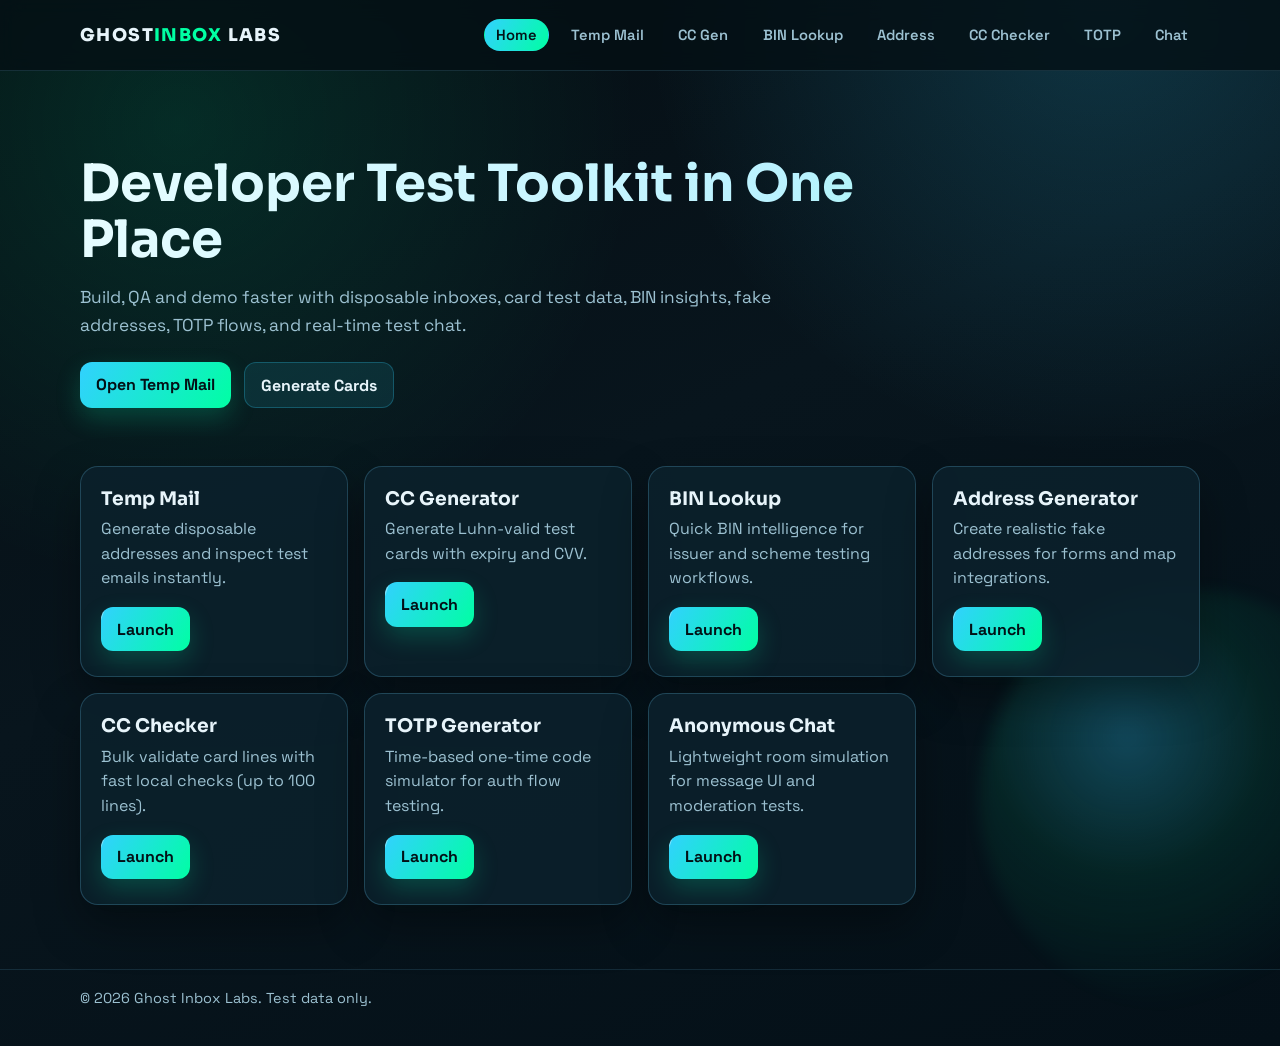
<file: index.html>
<!DOCTYPE html>
<html lang="en">
<head>
    <meta charset="UTF-8" />
    <meta name="viewport" content="width=device-width, initial-scale=1.0" />
    <title>Ghost Inbox Labs</title>
        <meta name="description" content="Ghost Inbox Labs provides free developer testing tools: temp mail, CC generator, BIN lookup, address generator, CC checker, TOTP generator, and test chat." />
        <meta name="robots" content="index,follow,max-snippet:-1,max-image-preview:large,max-video-preview:-1" />
        <link rel="canonical" href="https://ghostinbox.me/" />
        <meta property="og:type" content="website" />
        <meta property="og:title" content="Ghost Inbox Labs - Developer Testing Toolkit" />
        <meta property="og:description" content="Disposable email inboxes, card testing tools, BIN lookup, address generator, and TOTP utilities in one place." />
        <meta property="og:url" content="https://ghostinbox.me/" />
        <meta property="og:site_name" content="Ghost Inbox Labs" />
        <meta name="twitter:card" content="summary_large_image" />
        <meta name="twitter:title" content="Ghost Inbox Labs - Developer Testing Toolkit" />
        <meta name="twitter:description" content="Free testing toolkit for temp mail, cards, BIN, addresses, and OTP workflows." />
    <link rel="stylesheet" href="styles.css" />
        <script type="application/ld+json">
            {
                "@context": "https://schema.org",
                "@type": "WebSite",
                "name": "Ghost Inbox Labs",
                "url": "https://ghostinbox.me/",
                "description": "Developer testing tools for temporary email, cards, BIN lookup, addresses, and OTP simulation.",
                "inLanguage": "en",
                "publisher": {
                    "@type": "Organization",
                    "name": "Ghost Inbox Labs"
                }
            }
        </script>
</head>
<body>
    <header class="site-header">
        <div class="container nav-wrap">
            <a href="index.html" class="logo">GHOST<span>INBOX</span> LABS</a>
            <nav class="nav-links" data-nav></nav>
        </div>
    </header>

    <main class="container">
        <section class="hero">
            <h1>Developer Test Toolkit in One Place</h1>
            <p>
                Build, QA and demo faster with disposable inboxes, card test data, BIN insights,
                fake addresses, TOTP flows, and real-time test chat.
            </p>
            <div class="actions">
                <a class="btn" href="/temp-mail/">Open Temp Mail</a>
                <a class="button-link ghost" href="/cc-gen/">Generate Cards</a>
            </div>
        </section>

        <section class="grid tool-grid">
            <article class="card">
                <h3>Temp Mail</h3>
                <p>Generate disposable addresses and inspect test emails instantly.</p>
                <a class="button-link" href="/temp-mail/">Launch</a>
            </article>
            <article class="card">
                <h3>CC Generator</h3>
                <p>Generate Luhn-valid test cards with expiry and CVV.</p>
                <a class="button-link" href="/cc-gen/">Launch</a>
            </article>
            <article class="card">
                <h3>BIN Lookup</h3>
                <p>Quick BIN intelligence for issuer and scheme testing workflows.</p>
                <a class="button-link" href="/bin-lookup/">Launch</a>
            </article>
            <article class="card">
                <h3>Address Generator</h3>
                <p>Create realistic fake addresses for forms and map integrations.</p>
                <a class="button-link" href="/address-gen/">Launch</a>
            </article>
            <article class="card">
                <h3>CC Checker</h3>
                <p>Bulk validate card lines with fast local checks (up to 100 lines).</p>
                <a class="button-link" href="/cc-checker/">Launch</a>
            </article>
            <article class="card">
                <h3>TOTP Generator</h3>
                <p>Time-based one-time code simulator for auth flow testing.</p>
                <a class="button-link" href="/totp-gen/">Launch</a>
            </article>
            <article class="card">
                <h3>Anonymous Chat</h3>
                <p>Lightweight room simulation for message UI and moderation tests.</p>
                <a class="button-link" href="/chat/">Launch</a>
            </article>
        </section>
    </main>

    <footer class="site-footer">
        <div class="container">© <span data-year></span> Ghost Inbox Labs. Test data only.</div>
    </footer>
    <div class="toast" data-toast></div>
    <script src="app.js"></script>
    <script>GhostInbox.attachLayout('index.html');</script>
</body>
</html>
</file>
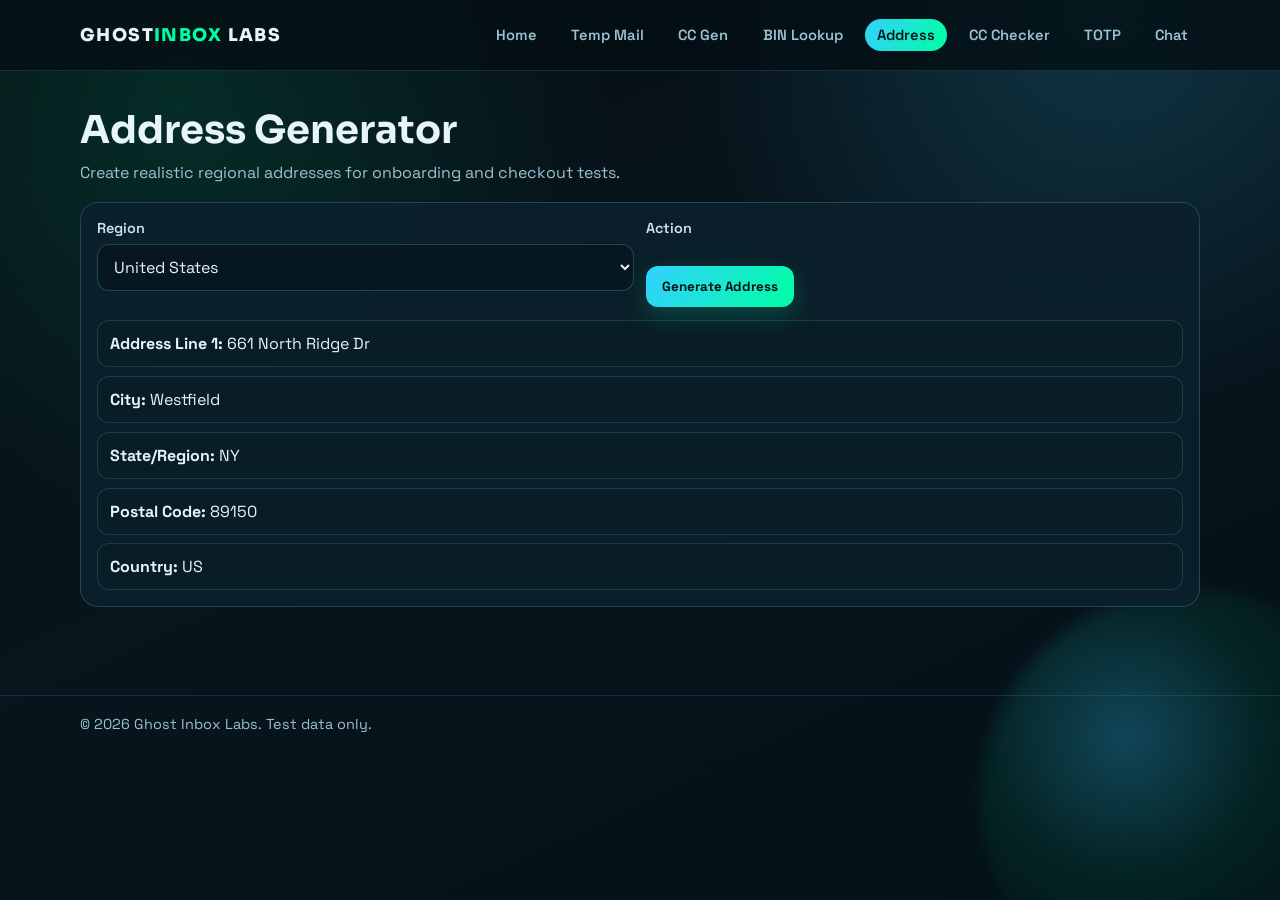
<file: address-gen/index.html>
<!DOCTYPE html>
<html lang="en">
<head>
  <meta charset="UTF-8" />
  <meta name="viewport" content="width=device-width, initial-scale=1.0" />
  <title>Address Generator | Ghost Inbox Labs</title>
  <meta name="description" content="Generate realistic fake addresses by region for testing forms, onboarding, and checkout flows." />
  <meta name="robots" content="index,follow" />
  <link rel="canonical" href="https://ghostinbox.me/address-gen/" />
  <link rel="stylesheet" href="../styles.css" />
</head>
<body>
  <header class="site-header">
    <div class="container nav-wrap">
      <a href="/" class="logo">GHOST<span>INBOX</span> LABS</a>
      <nav class="nav-links" data-nav></nav>
    </div>
  </header>

  <main class="container page-shell">
    <section class="page-head">
      <h1>Address Generator</h1>
      <p>Create realistic regional addresses for onboarding and checkout tests.</p>
    </section>

    <section class="panel">
      <div class="row">
        <div class="field">
          <label>Region</label>
          <select data-address-region>
            <option value="us">United States</option>
            <option value="uk">United Kingdom</option>
            <option value="in">India</option>
          </select>
        </div>
        <div class="field">
          <label>Action</label>
          <div class="actions"><button data-address-generate>Generate Address</button></div>
        </div>
      </div>
      <div class="list" data-address-output></div>
    </section>
  </main>

  <footer class="site-footer">
    <div class="container">© <span data-year></span> Ghost Inbox Labs. Test data only.</div>
  </footer>
  <div class="toast" data-toast></div>
  <script src="../app.js"></script>
  <script>
    GhostInbox.attachLayout('address-gen.html');
    GhostInbox.setupAddressGen();
  </script>
</body>
</html>
</file>
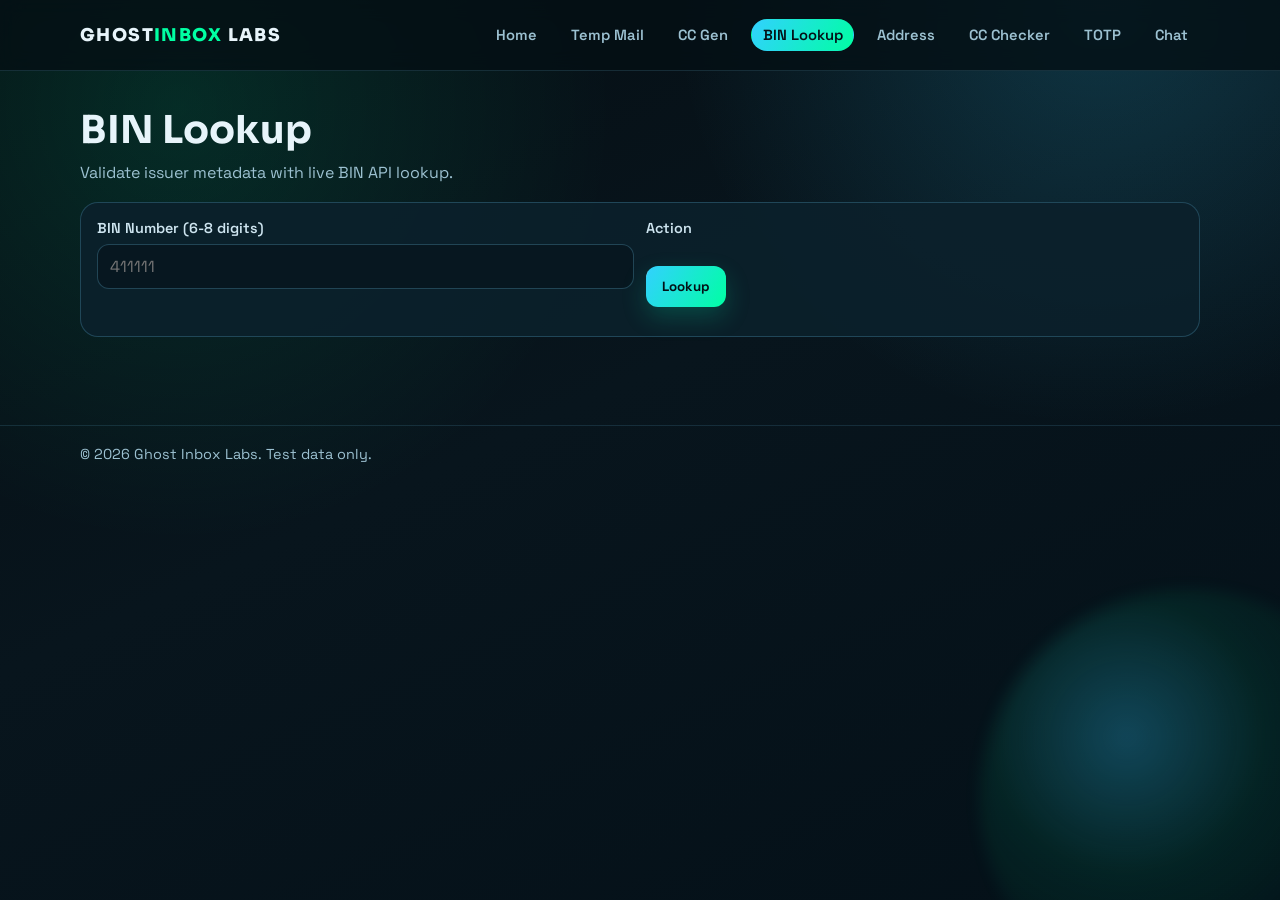
<file: bin-lookup/index.html>
<!DOCTYPE html>
<html lang="en">
<head>
  <meta charset="UTF-8" />
  <meta name="viewport" content="width=device-width, initial-scale=1.0" />
  <title>BIN Lookup | Ghost Inbox Labs</title>
  <meta name="description" content="Lookup BIN metadata like bank, scheme, card type and country for payment testing and validation." />
  <meta name="robots" content="index,follow" />
  <link rel="canonical" href="https://ghostinbox.me/bin-lookup/" />
  <link rel="stylesheet" href="../styles.css" />
</head>
<body>
  <header class="site-header">
    <div class="container nav-wrap">
      <a href="/" class="logo">GHOST<span>INBOX</span> LABS</a>
      <nav class="nav-links" data-nav></nav>
    </div>
  </header>

  <main class="container page-shell">
    <section class="page-head">
      <h1>BIN Lookup</h1>
      <p>Validate issuer metadata with live BIN API lookup.</p>
    </section>

    <section class="panel">
      <div class="row">
        <div class="field">
          <label>BIN Number (6-8 digits)</label>
          <input data-bin-input type="text" maxlength="8" placeholder="411111" />
        </div>
        <div class="field">
          <label>Action</label>
          <div class="actions"><button data-bin-search>Lookup</button></div>
        </div>
      </div>
      <div class="list" data-bin-output></div>
    </section>
  </main>

  <footer class="site-footer">
    <div class="container">© <span data-year></span> Ghost Inbox Labs. Test data only.</div>
  </footer>
  <div class="toast" data-toast></div>
  <script src="../app.js"></script>
  <script>
    GhostInbox.attachLayout('bin-lookup.html');
    GhostInbox.setupBinLookup();
  </script>
</body>
</html>
</file>
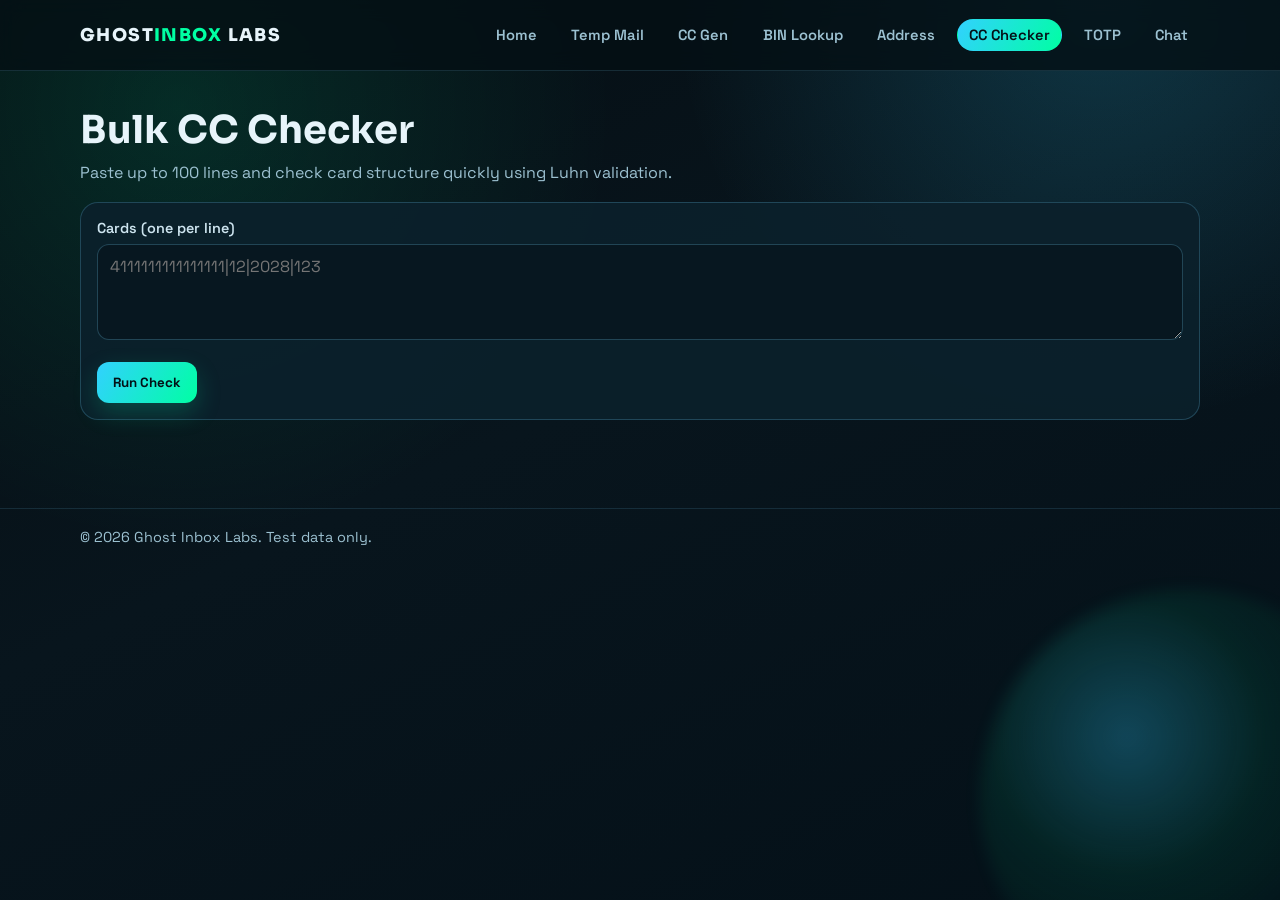
<file: cc-checker/index.html>
<!DOCTYPE html>
<html lang="en">
<head>
  <meta charset="UTF-8" />
  <meta name="viewport" content="width=device-width, initial-scale=1.0" />
  <title>CC Checker | Ghost Inbox Labs</title>
  <meta name="description" content="Bulk check card number validity using Luhn algorithm for QA testing and parser verification." />
  <meta name="robots" content="index,follow" />
  <link rel="canonical" href="https://ghostinbox.me/cc-checker/" />
  <link rel="stylesheet" href="../styles.css" />
</head>
<body>
  <header class="site-header">
    <div class="container nav-wrap">
      <a href="/" class="logo">GHOST<span>INBOX</span> LABS</a>
      <nav class="nav-links" data-nav></nav>
    </div>
  </header>

  <main class="container page-shell">
    <section class="page-head">
      <h1>Bulk CC Checker</h1>
      <p>Paste up to 100 lines and check card structure quickly using Luhn validation.</p>
    </section>

    <section class="panel">
      <div class="field">
        <label>Cards (one per line)</label>
        <textarea data-checker-input placeholder="4111111111111111|12|2028|123"></textarea>
      </div>
      <div class="actions">
        <button data-checker-run>Run Check</button>
      </div>
      <div data-checker-output></div>
    </section>
  </main>

  <footer class="site-footer">
    <div class="container">© <span data-year></span> Ghost Inbox Labs. Test data only.</div>
  </footer>
  <div class="toast" data-toast></div>
  <script src="../app.js"></script>
  <script>
    GhostInbox.attachLayout('cc-checker.html');
    GhostInbox.setupCcChecker();
  </script>
</body>
</html>
</file>
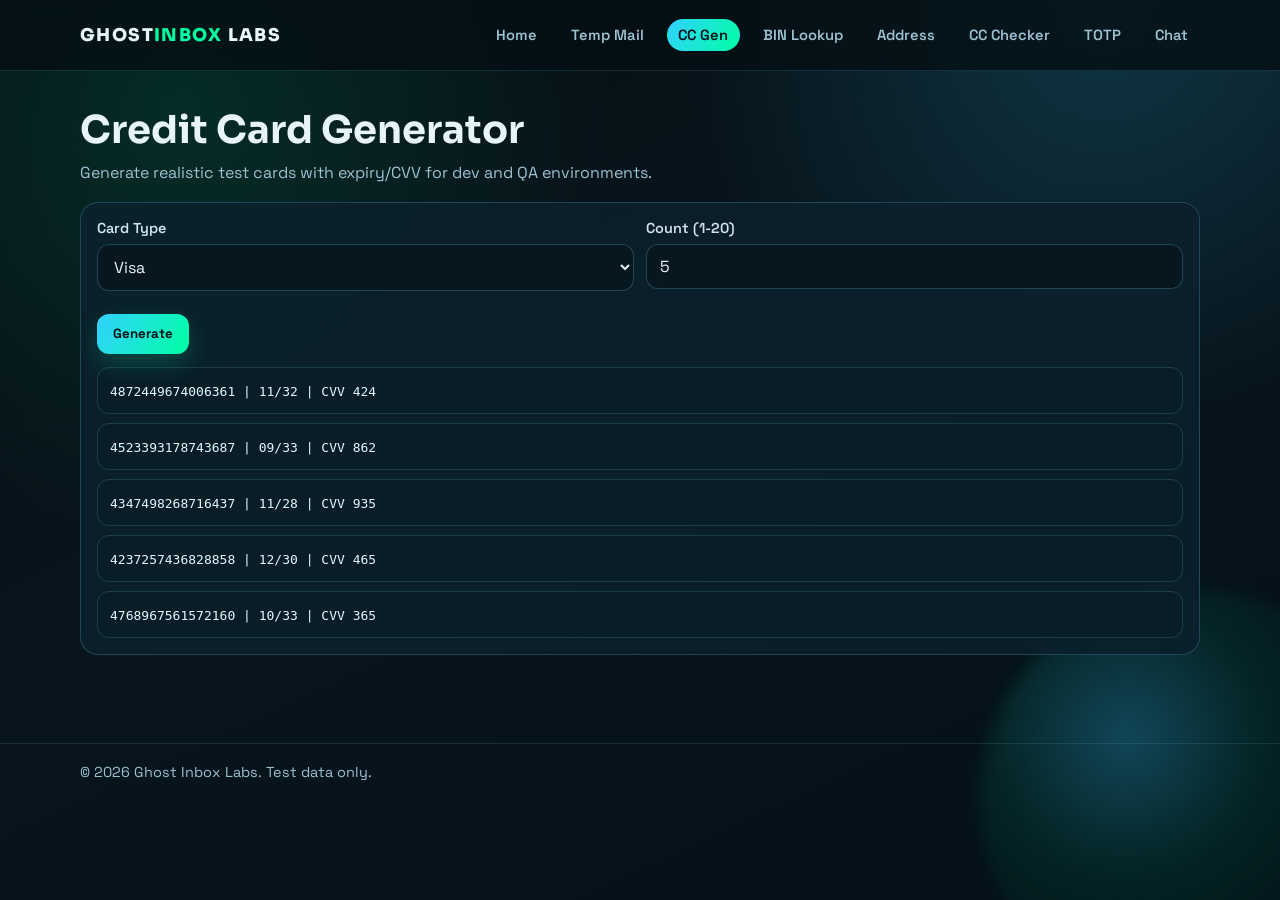
<file: cc-gen/index.html>
<!DOCTYPE html>
<html lang="en">
<head>
  <meta charset="UTF-8" />
  <meta name="viewport" content="width=device-width, initial-scale=1.0" />
  <title>CC Generator | Ghost Inbox Labs</title>
  <meta name="description" content="Generate test credit card numbers with expiry and CVV for payment form development and QA testing." />
  <meta name="robots" content="index,follow" />
  <link rel="canonical" href="https://ghostinbox.me/cc-gen/" />
  <link rel="stylesheet" href="../styles.css" />
</head>
<body>
  <header class="site-header">
    <div class="container nav-wrap">
      <a href="/" class="logo">GHOST<span>INBOX</span> LABS</a>
      <nav class="nav-links" data-nav></nav>
    </div>
  </header>

  <main class="container page-shell">
    <section class="page-head">
      <h1>Credit Card Generator</h1>
      <p>Generate realistic test cards with expiry/CVV for dev and QA environments.</p>
    </section>

    <section class="panel">
      <div class="row">
        <div class="field">
          <label>Card Type</label>
          <select data-cc-brand>
            <option value="visa">Visa</option>
            <option value="mastercard">Mastercard</option>
            <option value="amex">Amex</option>
            <option value="discover">Discover</option>
          </select>
        </div>
        <div class="field">
          <label>Count (1-20)</label>
          <input data-cc-count type="number" min="1" max="20" value="5" />
        </div>
      </div>
      <div class="actions">
        <button data-generate-cc>Generate</button>
      </div>
      <div data-cc-output></div>
    </section>
  </main>

  <footer class="site-footer">
    <div class="container">© <span data-year></span> Ghost Inbox Labs. Test data only.</div>
  </footer>
  <div class="toast" data-toast></div>
  <script src="../app.js"></script>
  <script>
    GhostInbox.attachLayout('cc-gen.html');
    GhostInbox.setupCcGen();
  </script>
</body>
</html>
</file>
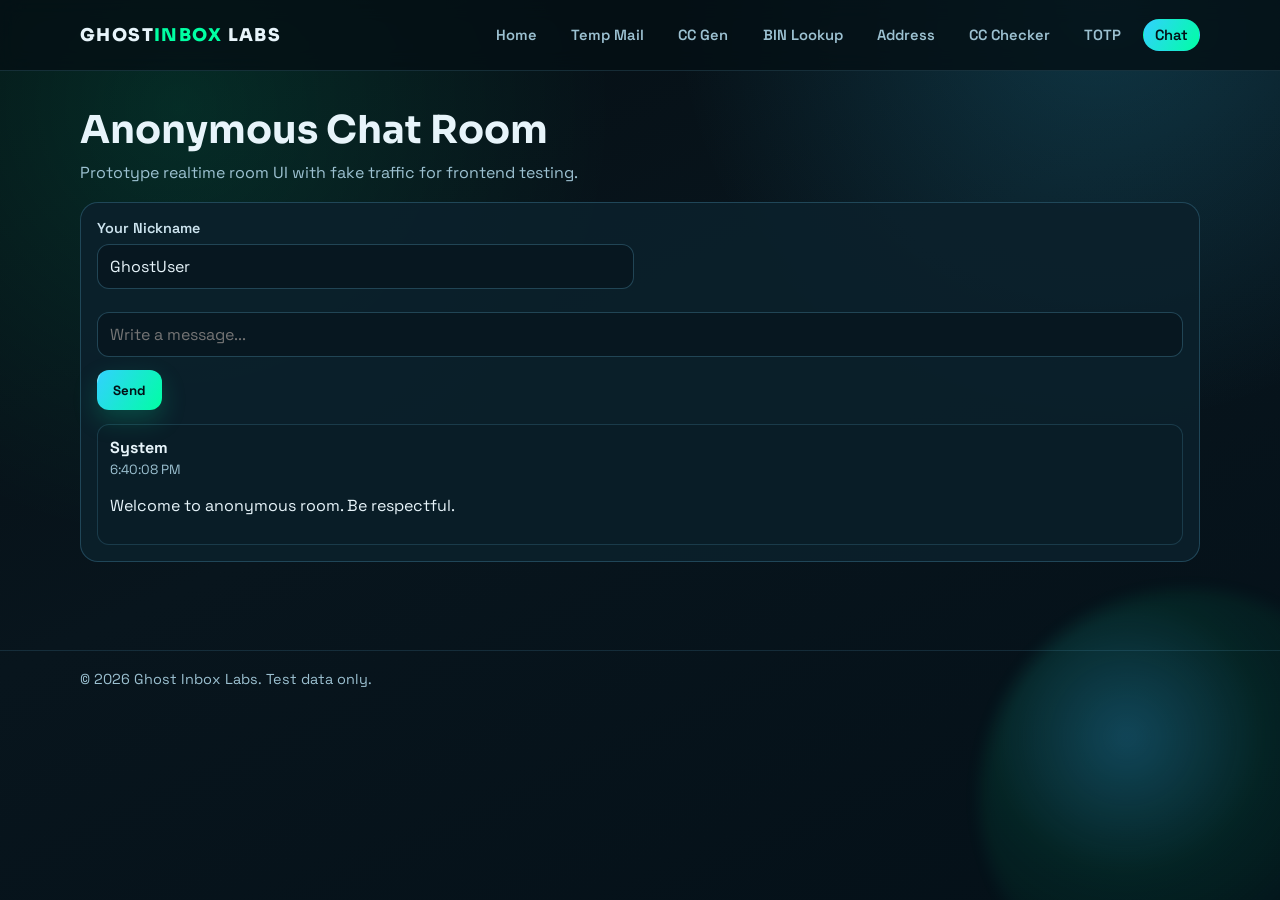
<file: chat/index.html>
<!DOCTYPE html>
<html lang="en">
<head>
  <meta charset="UTF-8" />
  <meta name="viewport" content="width=device-width, initial-scale=1.0" />
  <title>Chat Room | Ghost Inbox Labs</title>
  <meta name="description" content="Anonymous chat room simulation interface for frontend QA testing and realtime UI prototyping." />
  <meta name="robots" content="index,follow" />
  <link rel="canonical" href="https://ghostinbox.me/chat/" />
  <link rel="stylesheet" href="../styles.css" />
</head>
<body>
  <header class="site-header">
    <div class="container nav-wrap">
      <a href="/" class="logo">GHOST<span>INBOX</span> LABS</a>
      <nav class="nav-links" data-nav></nav>
    </div>
  </header>

  <main class="container page-shell">
    <section class="page-head">
      <h1>Anonymous Chat Room</h1>
      <p>Prototype realtime room UI with fake traffic for frontend testing.</p>
    </section>

    <section class="panel">
      <div class="row">
        <div class="field">
          <label>Your Nickname</label>
          <input data-chat-nick type="text" value="GhostUser" />
        </div>
      </div>
      <form class="actions" data-chat-form>
        <input data-chat-input type="text" placeholder="Write a message..." />
        <button type="submit">Send</button>
      </form>
      <div class="list" data-chat-list></div>
    </section>
  </main>

  <footer class="site-footer">
    <div class="container">© <span data-year></span> Ghost Inbox Labs. Test data only.</div>
  </footer>
  <div class="toast" data-toast></div>
  <script src="../app.js"></script>
  <script>
    GhostInbox.attachLayout('chat.html');
    GhostInbox.setupChat();
  </script>
</body>
</html>
</file>
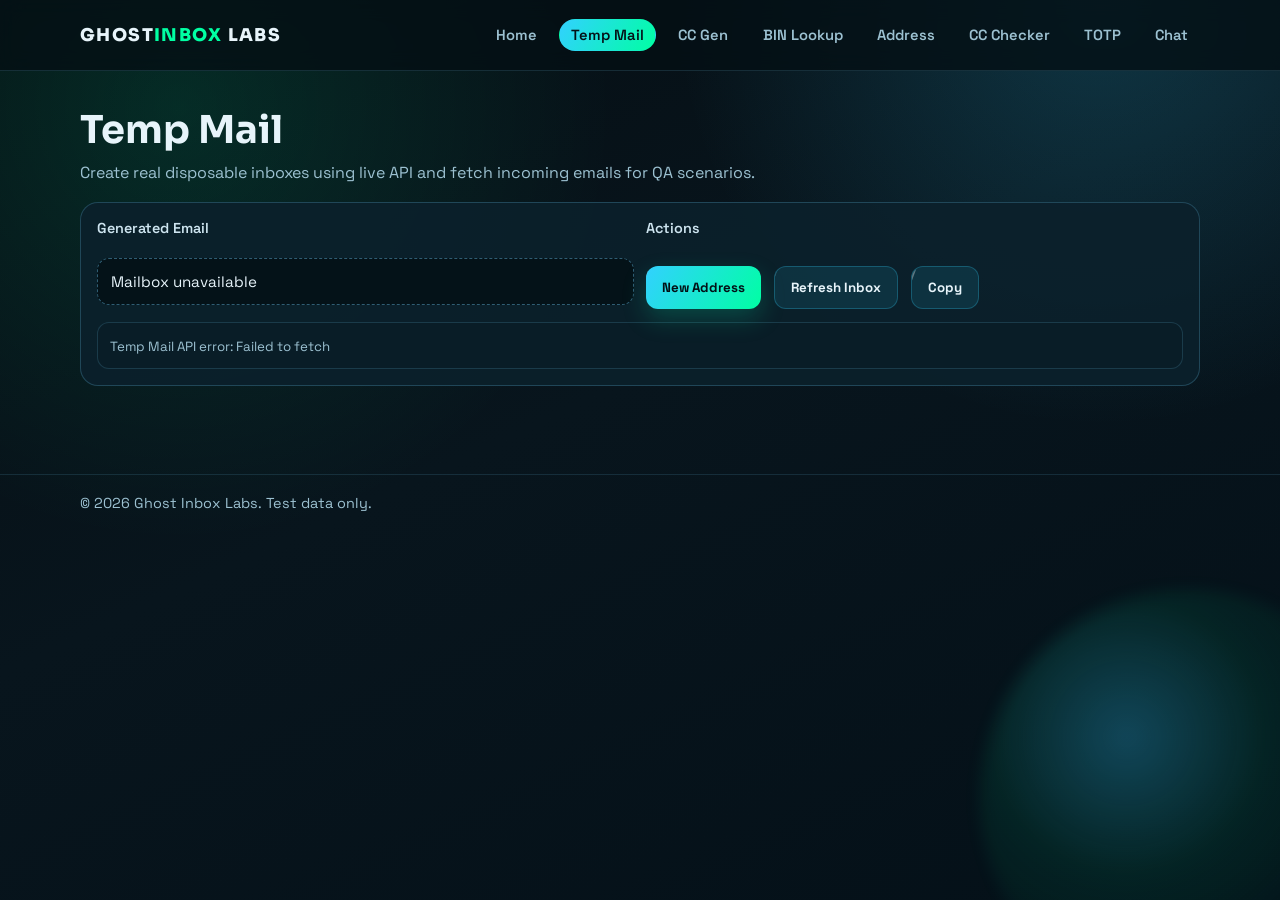
<file: temp-mail/index.html>
<!DOCTYPE html>
<html lang="en">
<head>
  <meta charset="UTF-8" />
  <meta name="viewport" content="width=device-width, initial-scale=1.0" />
  <title>Temp Mail | Ghost Inbox Labs</title>
  <meta name="description" content="Create disposable email inboxes and fetch real incoming messages for signup and QA testing workflows." />
  <meta name="robots" content="index,follow" />
  <link rel="canonical" href="https://ghostinbox.me/temp-mail/" />
  <link rel="stylesheet" href="../styles.css" />
</head>
<body>
  <header class="site-header">
    <div class="container nav-wrap">
      <a href="/" class="logo">GHOST<span>INBOX</span> LABS</a>
      <nav class="nav-links" data-nav></nav>
    </div>
  </header>

  <main class="container page-shell">
    <section class="page-head">
      <h1>Temp Mail</h1>
      <p>Create real disposable inboxes using live API and fetch incoming emails for QA scenarios.</p>
    </section>

    <section class="panel">
      <div class="row">
        <div class="field">
          <label>Generated Email</label>
          <div class="result-box" data-email>-</div>
        </div>
        <div class="field">
          <label>Actions</label>
          <div class="actions">
            <button data-regen-mail>New Address</button>
            <button class="ghost" data-seed-mail>Refresh Inbox</button>
            <button class="ghost" data-copy-mail>Copy</button>
          </div>
        </div>
      </div>
      <div class="list" data-inbox></div>
    </section>
  </main>

  <footer class="site-footer">
    <div class="container">© <span data-year></span> Ghost Inbox Labs. Test data only.</div>
  </footer>
  <div class="toast" data-toast></div>
  <script src="../app.js"></script>
  <script>
    GhostInbox.attachLayout('temp-mail.html');
    GhostInbox.setupTempMail();
  </script>
</body>
</html>
</file>
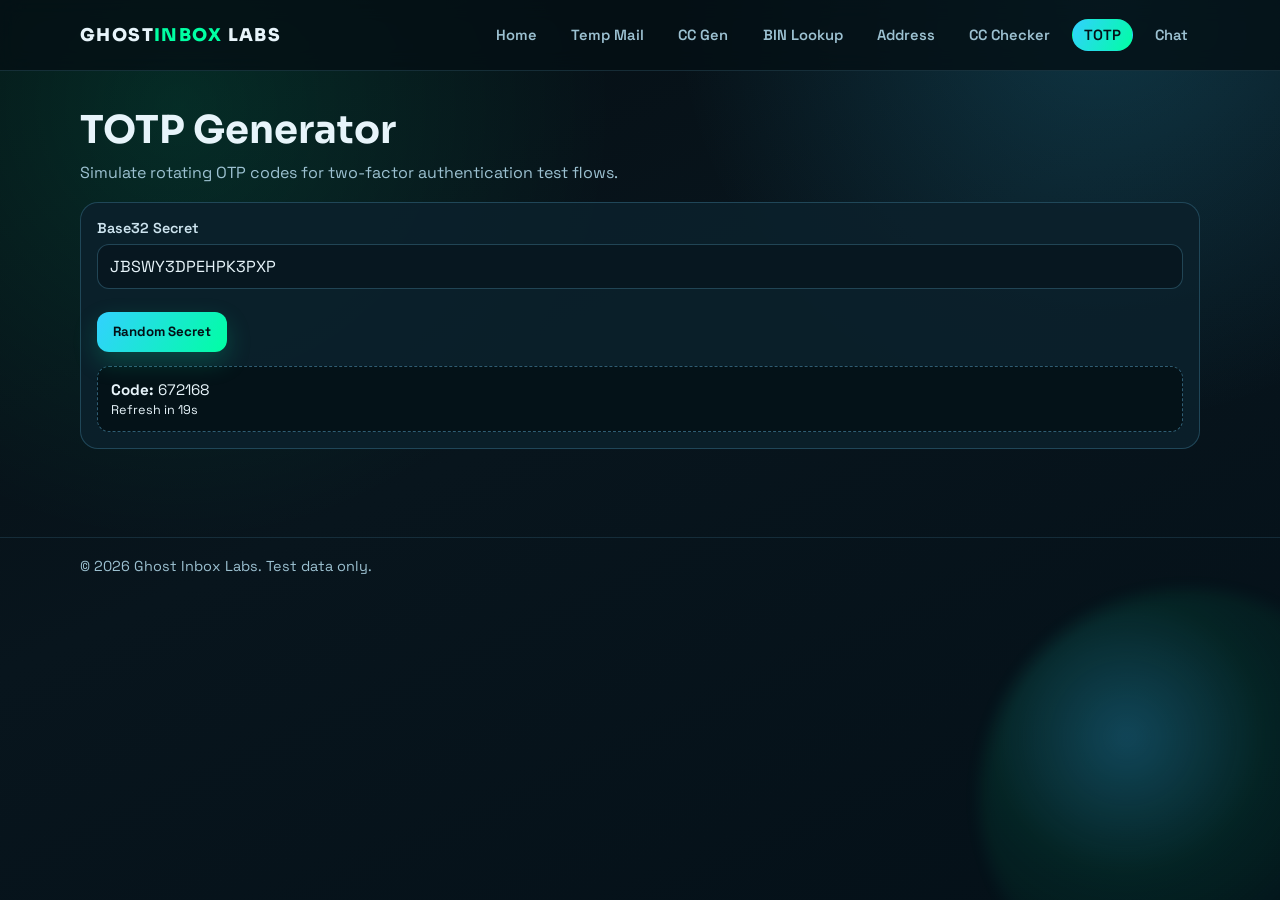
<file: totp-gen/index.html>
<!DOCTYPE html>
<html lang="en">
<head>
  <meta charset="UTF-8" />
  <meta name="viewport" content="width=device-width, initial-scale=1.0" />
  <title>TOTP Generator | Ghost Inbox Labs</title>
  <meta name="description" content="Generate rotating one-time passwords from Base32 secrets for 2FA and authentication flow testing." />
  <meta name="robots" content="index,follow" />
  <link rel="canonical" href="https://ghostinbox.me/totp-gen/" />
  <link rel="stylesheet" href="../styles.css" />
</head>
<body>
  <header class="site-header">
    <div class="container nav-wrap">
      <a href="/" class="logo">GHOST<span>INBOX</span> LABS</a>
      <nav class="nav-links" data-nav></nav>
    </div>
  </header>

  <main class="container page-shell">
    <section class="page-head">
      <h1>TOTP Generator</h1>
      <p>Simulate rotating OTP codes for two-factor authentication test flows.</p>
    </section>

    <section class="panel">
      <div class="field">
        <label>Base32 Secret</label>
        <input data-totp-secret type="text" value="JBSWY3DPEHPK3PXP" />
      </div>
      <div class="actions">
        <button data-totp-random>Random Secret</button>
      </div>
      <div class="result-box">
        <strong>Code:</strong> <span data-totp-code>------</span><br />
        <small>Refresh in <span data-totp-left>--</span></small>
      </div>
    </section>
  </main>

  <footer class="site-footer">
    <div class="container">© <span data-year></span> Ghost Inbox Labs. Test data only.</div>
  </footer>
  <div class="toast" data-toast></div>
  <script src="../app.js"></script>
  <script>
    GhostInbox.attachLayout('totp-gen.html');
    GhostInbox.setupTotp();
  </script>
</body>
</html>
</file>
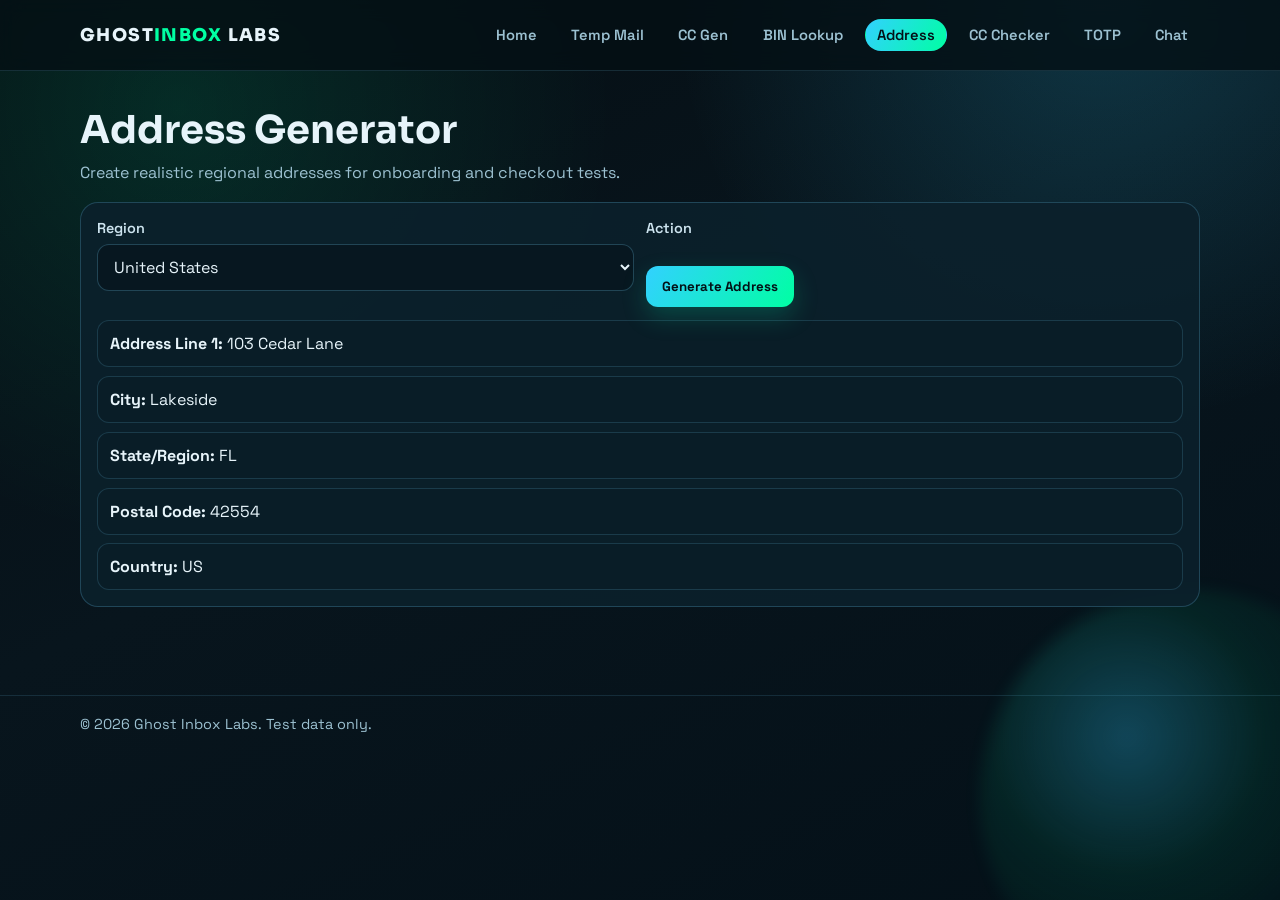
<file: address-gen.html>
<!DOCTYPE html>
<html lang="en">
<head>
  <meta charset="UTF-8" />
  <meta name="viewport" content="width=device-width, initial-scale=1.0" />
  <title>Redirecting...</title>
  <meta http-equiv="refresh" content="0; url=/address-gen/" />
  <link rel="canonical" href="https://ghostinbox.me/address-gen/" />
  <script>window.location.replace('/address-gen/');</script>
</head>
<body></body>
</html>
</file>
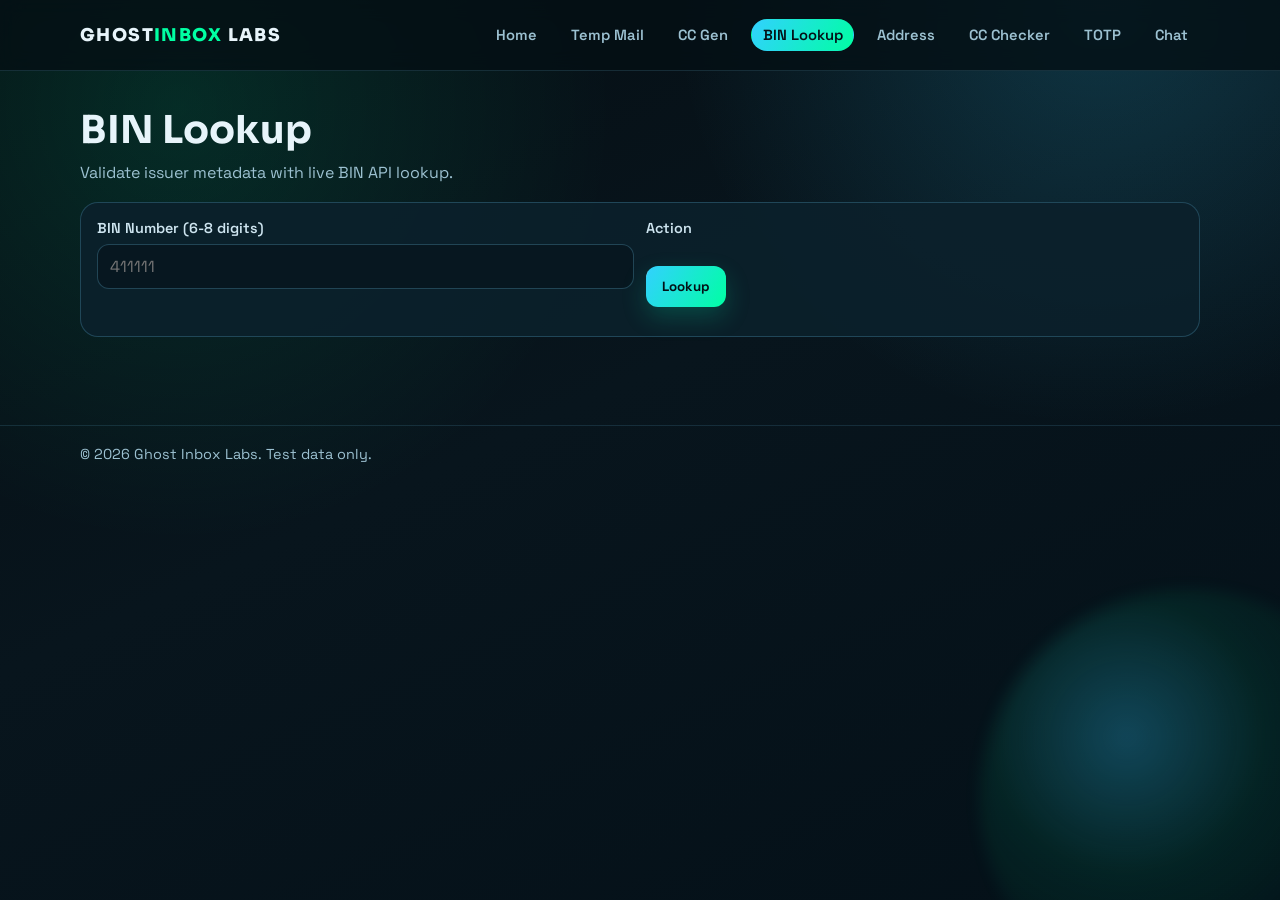
<file: bin-lookup.html>
<!DOCTYPE html>
<html lang="en">
<head>
  <meta charset="UTF-8" />
  <meta name="viewport" content="width=device-width, initial-scale=1.0" />
  <title>Redirecting...</title>
  <meta http-equiv="refresh" content="0; url=/bin-lookup/" />
  <link rel="canonical" href="https://ghostinbox.me/bin-lookup/" />
  <script>window.location.replace('/bin-lookup/');</script>
</head>
<body></body>
</html>
</file>
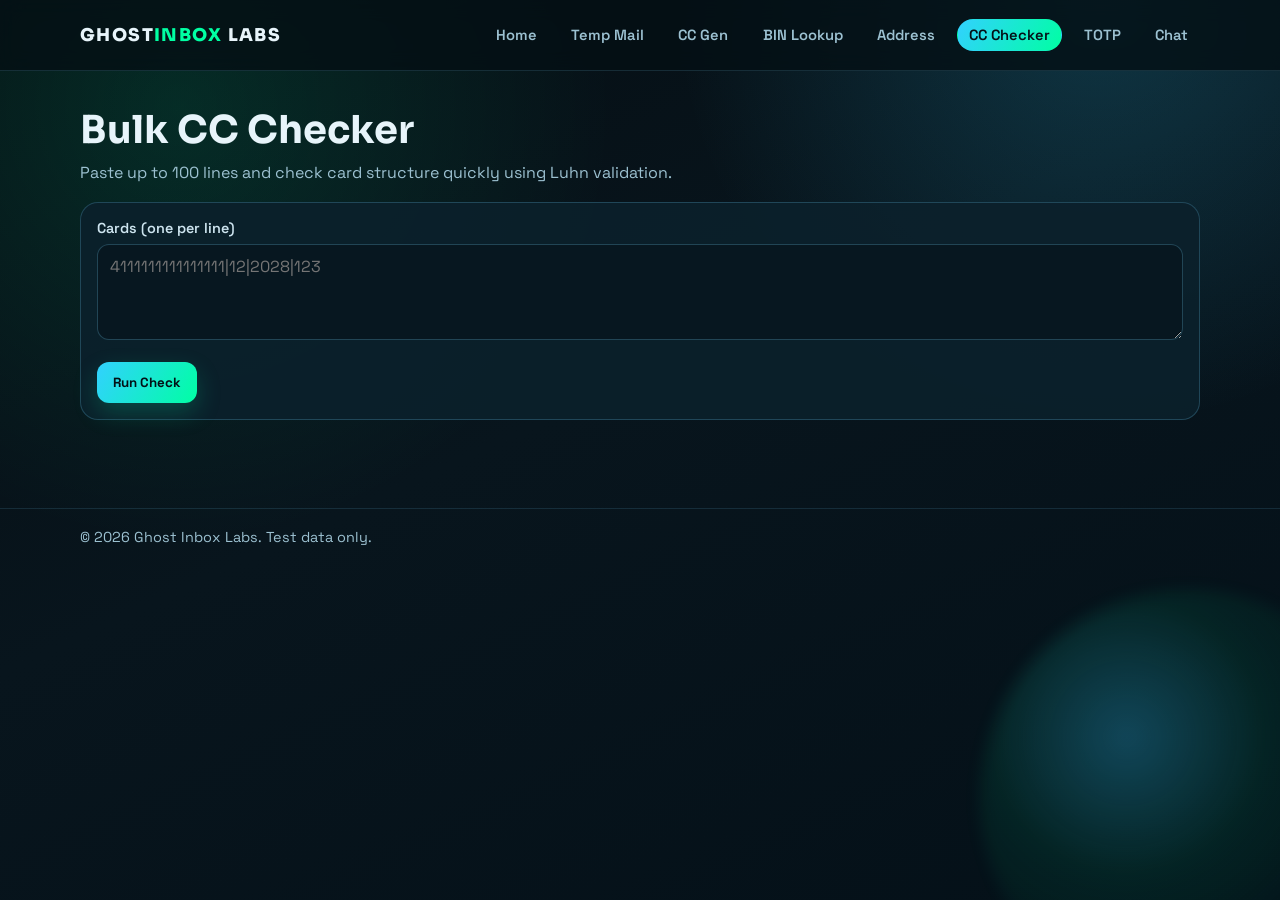
<file: cc-checker.html>
<!DOCTYPE html>
<html lang="en">
<head>
  <meta charset="UTF-8" />
  <meta name="viewport" content="width=device-width, initial-scale=1.0" />
  <title>Redirecting...</title>
  <meta http-equiv="refresh" content="0; url=/cc-checker/" />
  <link rel="canonical" href="https://ghostinbox.me/cc-checker/" />
  <script>window.location.replace('/cc-checker/');</script>
</head>
<body></body>
</html>
</file>
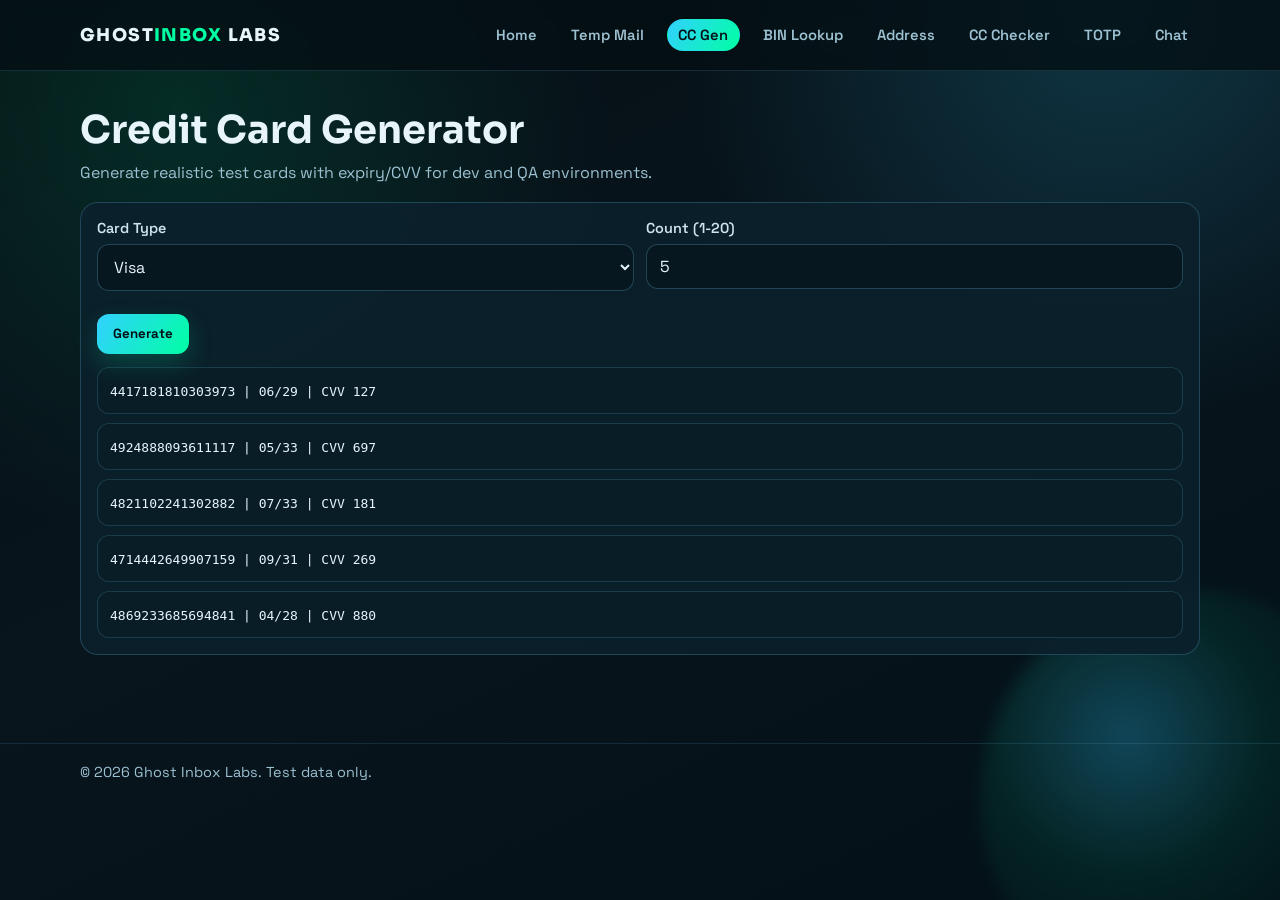
<file: cc-gen.html>
<!DOCTYPE html>
<html lang="en">
<head>
  <meta charset="UTF-8" />
  <meta name="viewport" content="width=device-width, initial-scale=1.0" />
  <title>Redirecting...</title>
  <meta http-equiv="refresh" content="0; url=/cc-gen/" />
  <link rel="canonical" href="https://ghostinbox.me/cc-gen/" />
  <script>window.location.replace('/cc-gen/');</script>
</head>
<body></body>
</html>
</file>
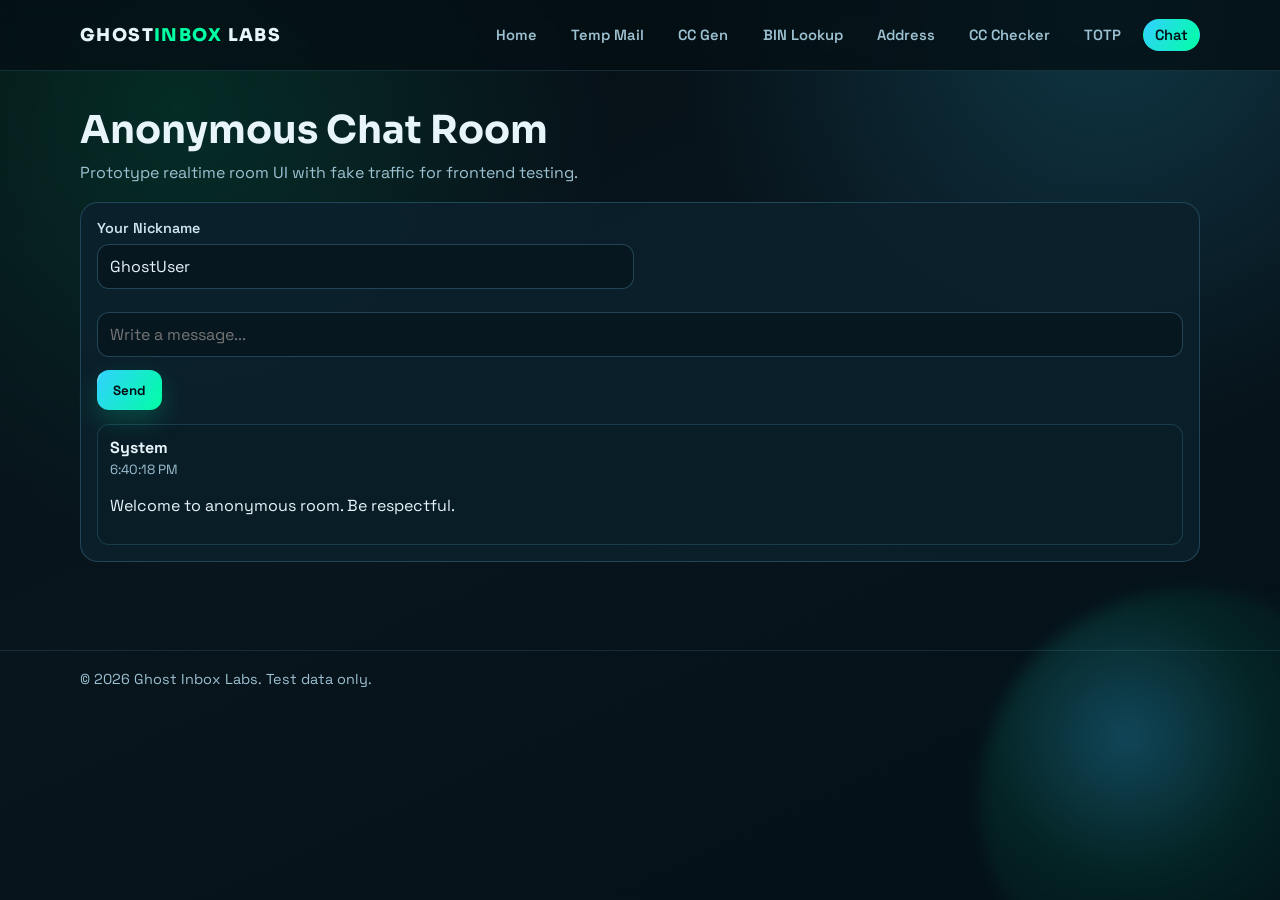
<file: chat.html>
<!DOCTYPE html>
<html lang="en">
<head>
  <meta charset="UTF-8" />
  <meta name="viewport" content="width=device-width, initial-scale=1.0" />
  <title>Redirecting...</title>
  <meta http-equiv="refresh" content="0; url=/chat/" />
  <link rel="canonical" href="https://ghostinbox.me/chat/" />
  <script>window.location.replace('/chat/');</script>
</head>
<body></body>
</html>
</file>
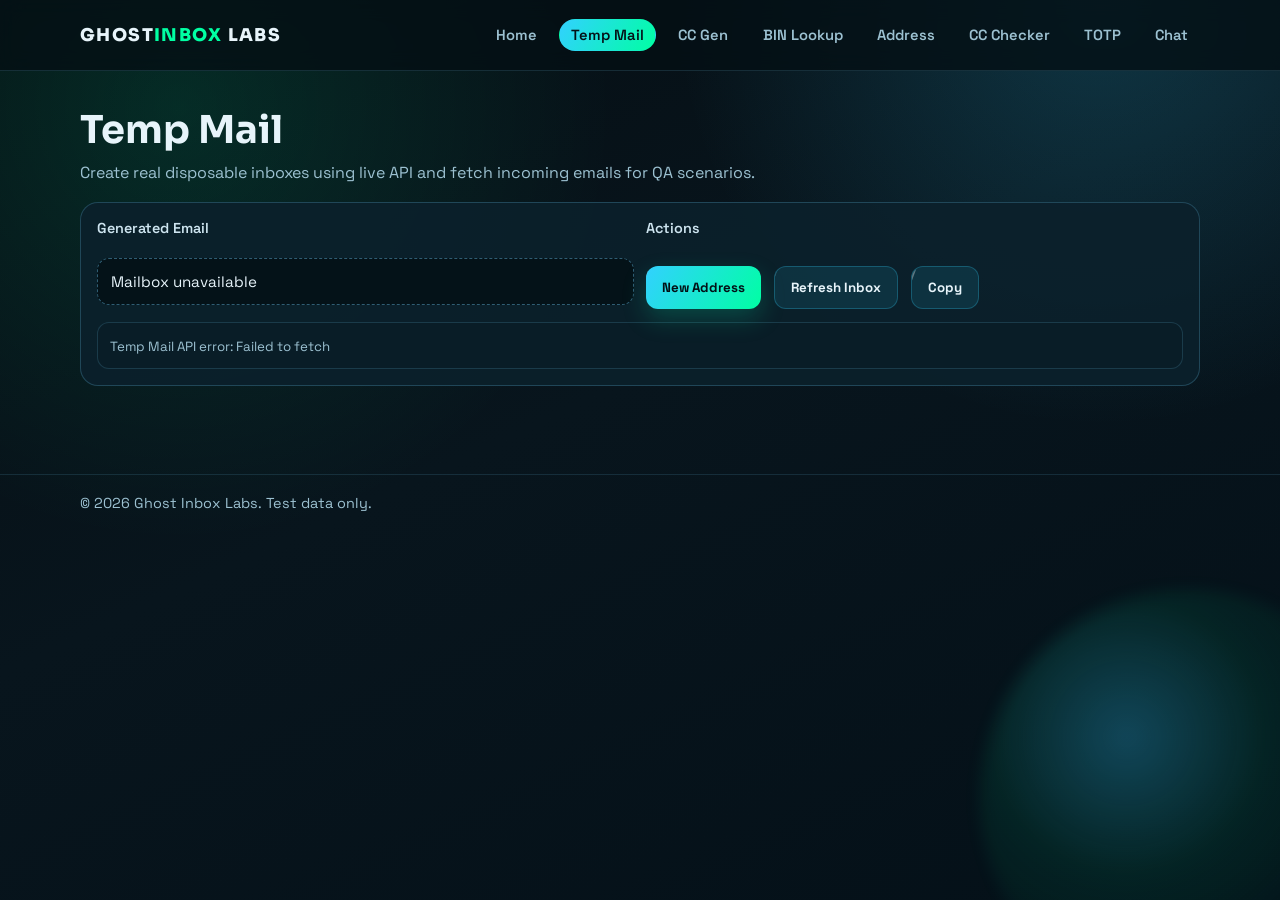
<file: temp-mail.html>
<!DOCTYPE html>
<html lang="en">
<head>
  <meta charset="UTF-8" />
  <meta name="viewport" content="width=device-width, initial-scale=1.0" />
  <title>Redirecting...</title>
  <meta http-equiv="refresh" content="0; url=/temp-mail/" />
  <link rel="canonical" href="https://ghostinbox.me/temp-mail/" />
  <script>window.location.replace('/temp-mail/');</script>
</head>
<body></body>
</html>
</file>
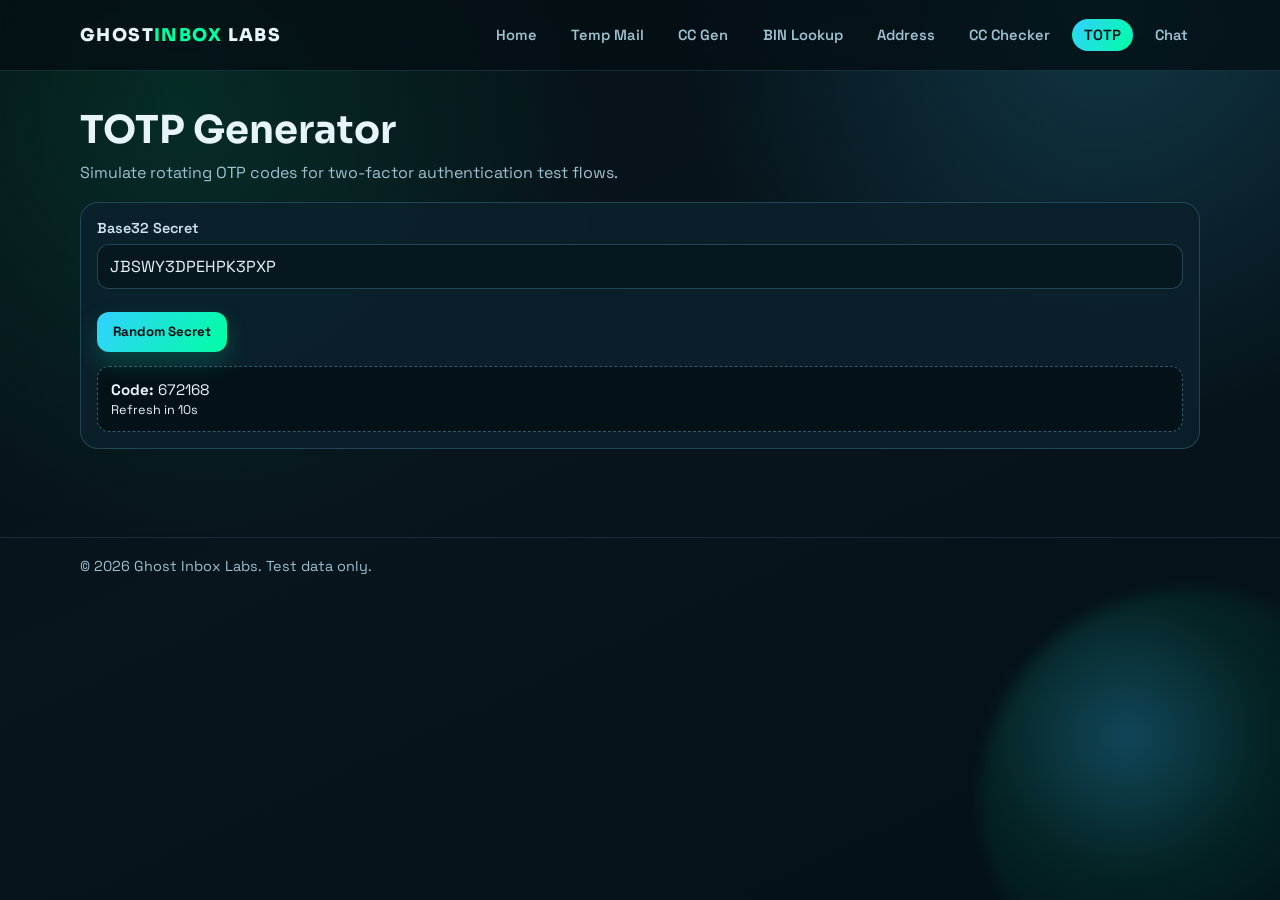
<file: totp-gen.html>
<!DOCTYPE html>
<html lang="en">
<head>
  <meta charset="UTF-8" />
  <meta name="viewport" content="width=device-width, initial-scale=1.0" />
  <title>Redirecting...</title>
  <meta http-equiv="refresh" content="0; url=/totp-gen/" />
  <link rel="canonical" href="https://ghostinbox.me/totp-gen/" />
  <script>window.location.replace('/totp-gen/');</script>
</head>
<body></body>
</html>
</file>
<file: styles.css>
@import url('https://fonts.googleapis.com/css2?family=Space+Grotesk:wght@400;500;600;700&family=Sora:wght@400;600;700;800&display=swap');

:root {
  --bg: #06131a;
  --bg-soft: #0d1f29;
  --panel: rgba(12, 33, 44, 0.9);
  --panel-border: rgba(112, 209, 255, 0.22);
  --text: #e7f4fa;
  --muted: #9cc1d1;
  --brand: #32d1ff;
  --brand-2: #00ffa3;
  --danger: #ff6b6b;
  --ok: #18e29a;
  --warn: #ffc857;
  --shadow: 0 20px 45px rgba(0, 0, 0, 0.35);
}

* {
  box-sizing: border-box;
}

html,
body {
  margin: 0;
  padding: 0;
}

body {
  min-height: 100vh;
  color: var(--text);
  background:
    radial-gradient(circle at 14% 12%, rgba(0, 255, 163, 0.12), transparent 32%),
    radial-gradient(circle at 86% 0%, rgba(50, 209, 255, 0.18), transparent 30%),
    linear-gradient(155deg, #050d12 0%, #08151d 45%, #041018 100%);
  font-family: 'Space Grotesk', sans-serif;
  overflow-x: hidden;
}

body::before {
  content: '';
  position: fixed;
  inset: 0;
  pointer-events: none;
  background-image: linear-gradient(rgba(255, 255, 255, 0.02) 1px, transparent 1px),
    linear-gradient(90deg, rgba(255, 255, 255, 0.02) 1px, transparent 1px);
  background-size: 22px 22px;
  opacity: 0.25;
  z-index: -1;
}
body::after {
  content: '';
  position: fixed;
  width: min(42vw, 420px);
  height: min(42vw, 420px);
  right: -120px;
  bottom: -110px;
  pointer-events: none;
  border-radius: 50%;
  z-index: -1;
  background: radial-gradient(circle at 35% 35%, rgba(50, 209, 255, 0.28), rgba(0, 255, 163, 0.08), transparent 72%);
  filter: blur(8px);
  animation: floatOrb 9s ease-in-out infinite;
}

.container {
  width: min(1120px, 92vw);
  margin: 0 auto;
}

.site-header {
  position: sticky;
  top: 0;
  backdrop-filter: blur(10px);
  border-bottom: 1px solid rgba(110, 197, 235, 0.16);
  background: rgba(4, 15, 21, 0.8);
  z-index: 10;
  animation: navSlideIn 0.8s ease;
}

.nav-wrap {
  display: flex;
  align-items: center;
  justify-content: space-between;
  min-height: 70px;
}

.logo {
  color: var(--text);
  text-decoration: none;
  font-family: 'Sora', sans-serif;
  font-size: 1.1rem;
  font-weight: 800;
  letter-spacing: 0.08em;
}

.logo span {
  color: var(--brand-2);
}

.nav-links {
  display: flex;
  gap: 0.65rem;
  flex-wrap: wrap;
}

.nav-links a {
  color: var(--muted);
  text-decoration: none;
  font-size: 0.92rem;
  font-weight: 600;
  padding: 0.38rem 0.68rem;
  border-radius: 999px;
  border: 1px solid transparent;
  transition: 0.24s ease;
}

.nav-links a:hover,
.nav-links a.active {
  color: #041117;
  background: linear-gradient(120deg, var(--brand), var(--brand-2));
  border-color: transparent;
}

.hero {
  padding: 5.3rem 0 2.2rem;
  animation: fadeUp 0.75s ease;
}

.hero h1 {
  margin: 0;
  font-family: 'Sora', sans-serif;
  font-size: clamp(2rem, 4vw, 3.6rem);
  line-height: 1.1;
  max-width: 840px;
  background: linear-gradient(110deg, #e8fdff, #b9f2ff 42%, #7fffc9 72%, #e8fdff);
  -webkit-background-clip: text;
  background-clip: text;
  color: transparent;
  background-size: 200% 100%;
  animation: headingShine 6s linear infinite;
}

.hero p {
  color: var(--muted);
  font-size: 1.08rem;
  max-width: 720px;
  margin-top: 1rem;
  line-height: 1.6;
}

.actions {
  display: flex;
  flex-wrap: wrap;
  gap: 0.8rem;
  margin-top: 1.4rem;
}

.btn,
button,
.button-link {
  border: 0;
  cursor: pointer;
  color: #031016;
  font-family: inherit;
  font-weight: 700;
  border-radius: 12px;
  padding: 0.72rem 1rem;
  text-decoration: none;
  background: linear-gradient(120deg, var(--brand), var(--brand-2));
  box-shadow: 0 10px 24px rgba(0, 222, 160, 0.22);
  transition: transform 0.22s ease, box-shadow 0.22s ease;
  position: relative;
  overflow: hidden;
}

.btn::after,
button::after,
.button-link::after {
  content: '';
  position: absolute;
  top: -120%;
  left: -35%;
  width: 30%;
  height: 340%;
  background: rgba(255, 255, 255, 0.35);
  transform: rotate(20deg);
  transition: transform 0.45s ease;
}
.btn:hover,
button:hover,
.button-link:hover {
  transform: translateY(-1px);
  box-shadow: 0 16px 34px rgba(0, 222, 160, 0.3);
}
.btn:hover::after,
button:hover::after,
.button-link:hover::after {
  transform: rotate(20deg) translateX(380%);
}

.btn.ghost,
button.ghost,
.button-link.ghost {
  color: var(--text);
  background: rgba(50, 209, 255, 0.1);
  border: 1px solid rgba(50, 209, 255, 0.25);
  box-shadow: none;
}

.grid {
  display: grid;
  gap: 1rem;
}

.tool-grid {
  grid-template-columns: repeat(auto-fit, minmax(235px, 1fr));
  margin: 1.4rem 0 4rem;
}

.card {
  background: var(--panel);
  border: 1px solid var(--panel-border);
  border-radius: 18px;
  box-shadow: var(--shadow);
  padding: 1.25rem;
  position: relative;
  transition: transform 0.3s ease, border-color 0.3s ease, box-shadow 0.3s ease;
  transform-style: preserve-3d;
}
.card::before {
  content: '';
  position: absolute;
  inset: 0;
  border-radius: 18px;
  pointer-events: none;
  background: linear-gradient(120deg, rgba(50, 209, 255, 0.12), rgba(0, 255, 163, 0.04) 55%, transparent 75%);
  opacity: 0;
  transition: opacity 0.3s ease;
}
.card:hover {
  transform: translateY(-6px) scale(1.01);
  border-color: rgba(120, 231, 255, 0.5);
  box-shadow: 0 30px 50px rgba(2, 24, 34, 0.6);
}
.card:hover::before {
  opacity: 1;
}

.card h3,
.card h2 {
  margin: 0 0 0.45rem;
  font-family: 'Sora', sans-serif;
}

.card p {
  margin: 0;
  color: var(--muted);
  line-height: 1.55;
}

.card .button-link {
  margin-top: 1rem;
  display: inline-block;
}

.page-shell {
  padding: 2.2rem 0 3.5rem;
}

.page-head {
  margin-bottom: 1.2rem;
}

.page-head h1 {
  margin: 0;
  font-size: clamp(1.6rem, 3vw, 2.5rem);
  font-family: 'Sora', sans-serif;
}

.page-head p {
  margin-top: 0.5rem;
  color: var(--muted);
}

.panel {
  background: var(--panel);
  border: 1px solid var(--panel-border);
  border-radius: 18px;
  padding: 1rem;
  animation: fadeUp 0.72s ease;
}

.row {
  display: grid;
  grid-template-columns: repeat(2, minmax(0, 1fr));
  gap: 0.8rem;
}

.field {
  display: flex;
  flex-direction: column;
  gap: 0.42rem;
}

label {
  color: #cde4ef;
  font-size: 0.9rem;
  font-weight: 600;
}

input,
select,
textarea {
  width: 100%;
  border-radius: 12px;
  border: 1px solid rgba(106, 185, 221, 0.28);
  background: rgba(7, 24, 33, 0.9);
  color: var(--text);
  padding: 0.7rem 0.78rem;
  font: inherit;
}

textarea {
  resize: vertical;
  min-height: 96px;
}

input:focus,
select:focus,
textarea:focus {
  outline: 2px solid rgba(50, 209, 255, 0.35);
  border-color: rgba(50, 209, 255, 0.6);
}

.result-box {
  margin-top: 0.9rem;
  padding: 0.8rem;
  border-radius: 12px;
  border: 1px dashed rgba(90, 169, 205, 0.5);
  background: rgba(3, 15, 21, 0.75);
  font-size: 0.95rem;
}

.list {
  display: grid;
  gap: 0.55rem;
  margin-top: 0.85rem;
}

.item {
  background: rgba(10, 30, 40, 0.88);
  border: 1px solid rgba(98, 178, 214, 0.2);
  border-radius: 12px;
  padding: 0.75rem;
  animation: fadeUpSoft 0.45s ease;
}

.item small {
  color: var(--muted);
}

.badge {
  border-radius: 999px;
  padding: 0.16rem 0.56rem;
  font-size: 0.75rem;
  font-weight: 700;
  background: rgba(50, 209, 255, 0.15);
  border: 1px solid rgba(50, 209, 255, 0.35);
}

.badge.ok {
  background: rgba(24, 226, 154, 0.14);
  border-color: rgba(24, 226, 154, 0.44);
}

.badge.warn {
  background: rgba(255, 200, 87, 0.14);
  border-color: rgba(255, 200, 87, 0.4);
}

.badge.danger {
  background: rgba(255, 107, 107, 0.14);
  border-color: rgba(255, 107, 107, 0.42);
}

.site-footer {
  border-top: 1px solid rgba(98, 173, 206, 0.17);
  margin-top: 2rem;
  padding: 1.2rem 0 2.4rem;
  color: var(--muted);
  font-size: 0.9rem;
}

.toast {
  position: fixed;
  right: 1rem;
  bottom: 1rem;
  background: rgba(7, 30, 39, 0.96);
  border: 1px solid rgba(50, 209, 255, 0.35);
  color: var(--text);
  padding: 0.62rem 0.85rem;
  border-radius: 10px;
  opacity: 0;
  transform: translateY(10px);
  pointer-events: none;
  transition: 0.28s;
}

.toast.show {
  opacity: 1;
  transform: translateY(0);
}

.reveal {
  opacity: 0;
  transform: translateY(20px) scale(0.985);
  transition: opacity 0.65s ease, transform 0.65s ease;
}

.reveal.in {
  opacity: 1;
  transform: translateY(0) scale(1);
}

@keyframes headingShine {
  0% { background-position: 200% center; }
  100% { background-position: 0% center; }
}

@keyframes fadeUp {
  from { opacity: 0; transform: translateY(18px); }
  to { opacity: 1; transform: translateY(0); }
}

@keyframes fadeUpSoft {
  from { opacity: 0; transform: translateY(8px); }
  to { opacity: 1; transform: translateY(0); }
}

@keyframes navSlideIn {
  from { opacity: 0; transform: translateY(-16px); }
  to { opacity: 1; transform: translateY(0); }
}

@keyframes floatOrb {
  0% { transform: translateY(0); }
  50% { transform: translateY(-18px); }
  100% { transform: translateY(0); }
}

@media (max-width: 850px) {
  .row {
    grid-template-columns: 1fr;
  }

  .nav-wrap {
    flex-direction: column;
    align-items: flex-start;
    padding: 0.75rem 0;
    gap: 0.5rem;
  }

  .hero {
    padding-top: 3.4rem;
  }
}

@media (prefers-reduced-motion: reduce) {
  *, *::before, *::after {
    animation: none !important;
    transition: none !important;
  }
}
</file>
